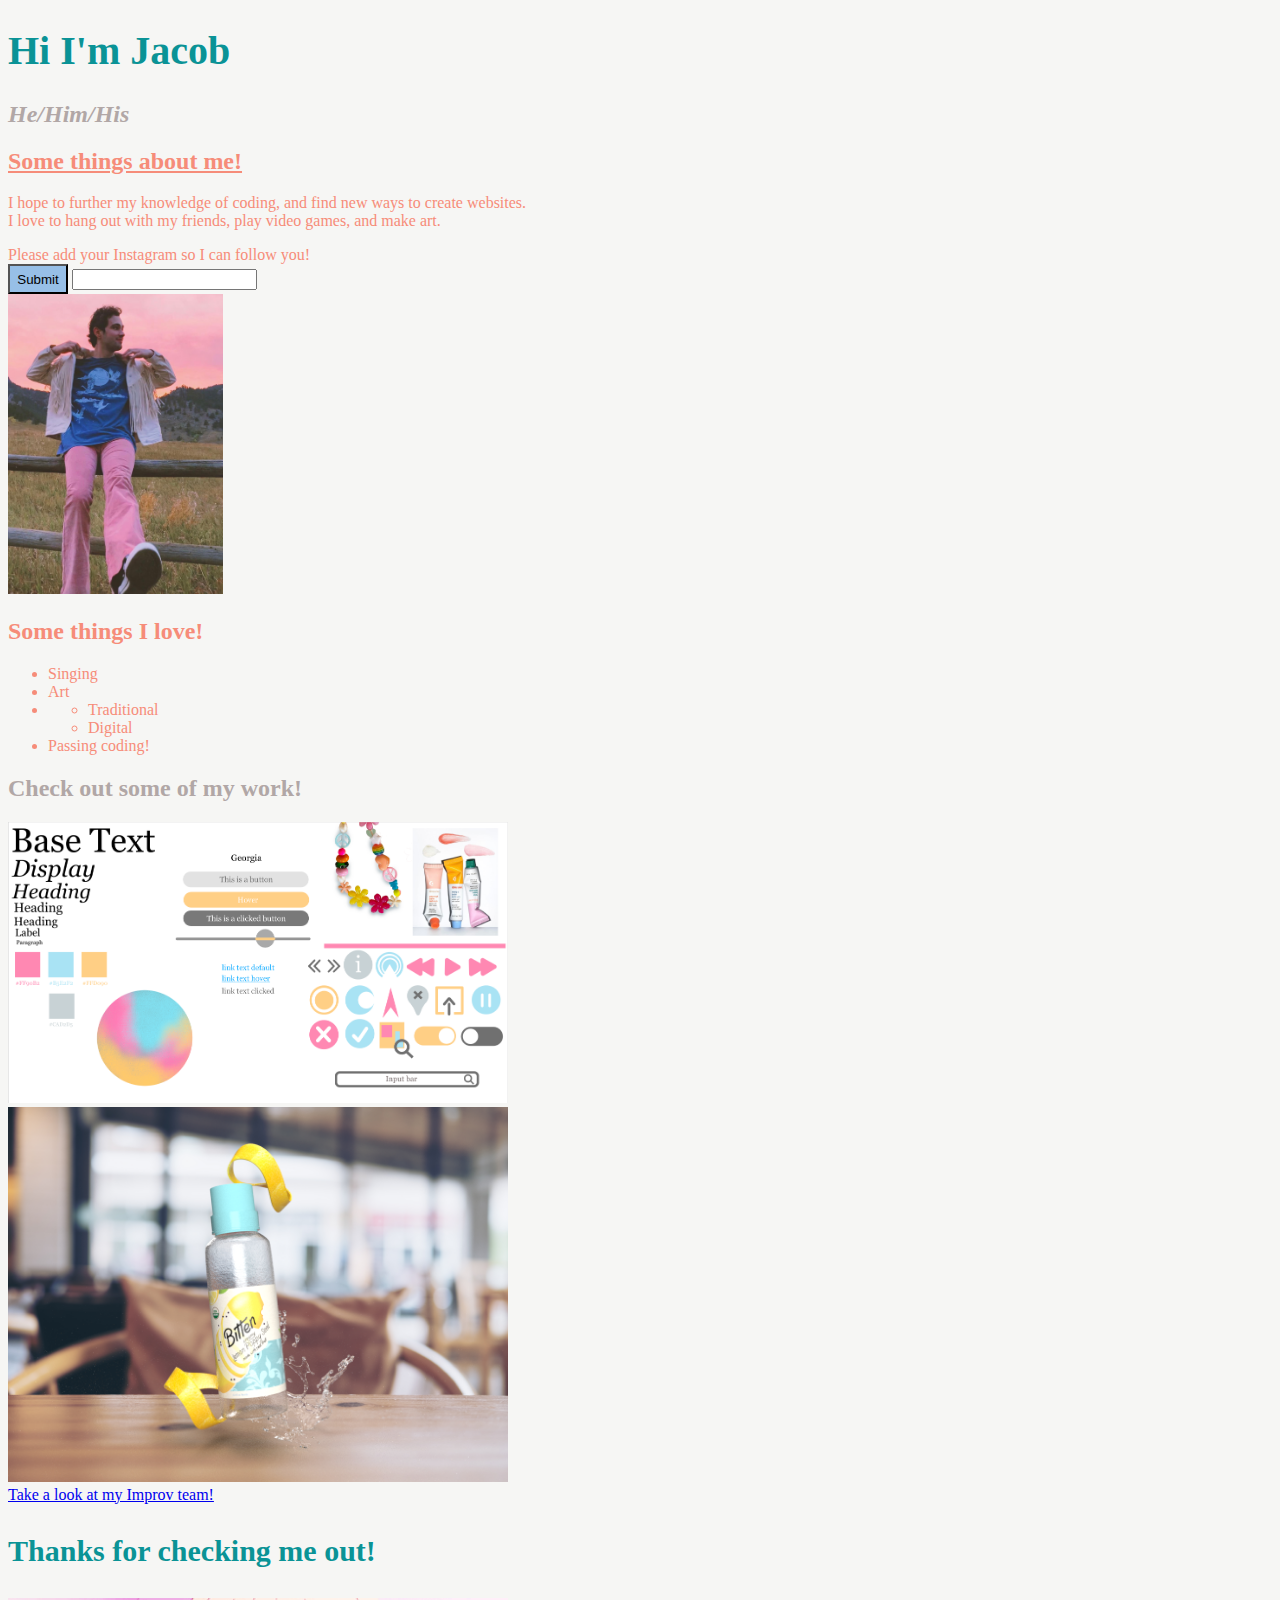
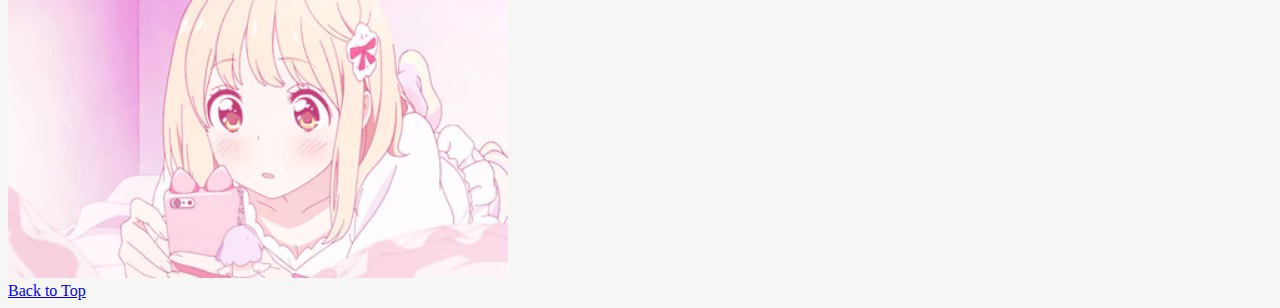
<file: index.html>
<!DOCTYPE html>
<html lang="en">
  <head>
    <meta charset="utf-8">
    <title> My first Site!</title>
    <style>
    h3{
      font-size: 30px;
    }
    #thankyou{
      color: #0a9396;
    font-family: serif;

    }
h1{
  color: #0a9396;
  font-size: 40px;
  font-family: VerdanaItalic;
}
    body {
      color: #F68C79;
      background-color: #F6F6F4;
    }
#submit{
  width: 60px;
  height: 30px;
  background-color: #97BFE7;

}
#picture{
  height: 300px;
  width: auto;
}
#pronouns{
  color: #B1A7A6;
font-style: italic;
}
.artwork{
  width: 500px;
  height: auto;
    color: #B1A7A6;

}

    </style>
  </head>
  <body>


    <section id="welcome">

      <h1>Hi I'm Jacob</h1>
    </section>
    <section id="pronouns">
          <h2>He/Him/His</h2>
    </section>
    <section>
<h2><u>Some things about me!</u></h2>
      <p>I hope to further my knowledge of coding, and find new ways to create websites. <br>I love to hang out with my friends, play video games, and make art.</p>
    </section>
    <label for="fname">Please add your Instagram so I can follow you!</label><br/>
    <button id="submit">Submit</button>
    <input type="text" id="fname" value=""><br/>
    <section>
      <img id="picture" src="Me.jpg" alt="Picture"/>
    </section>
<section>
  <h2>Some things I love!</h2>
</section>
    <ul>
      <li>Singing</li>
      <li>Art</li>
      <li>
      <ul>
        <li>Traditional</li>
        <li>Digital</li>
      </ul>
      </li>
      <li>Passing coding!</li>
    </ul>
    <section class="artwork">
      <h2>Check out some of my work!</h2>
      <img class="artwork" src="PatternLibrary.png" alt="Picture"/>
    </section>
<section id="thankyou">
    <img class="artwork" src="LemonPoppyseed.png" alt="Picture"/><br>
  <a href="week2/Week2.html">Take a look at my Improv team!</a><br>
  <h3>Thanks for checking me out!</h3>
  <img class="artwork" src="GifCute.gif" alt="Picture"/><br>
  <a href="#welcome">Back to Top</a>
</section>
  </body>
</html>
</file>
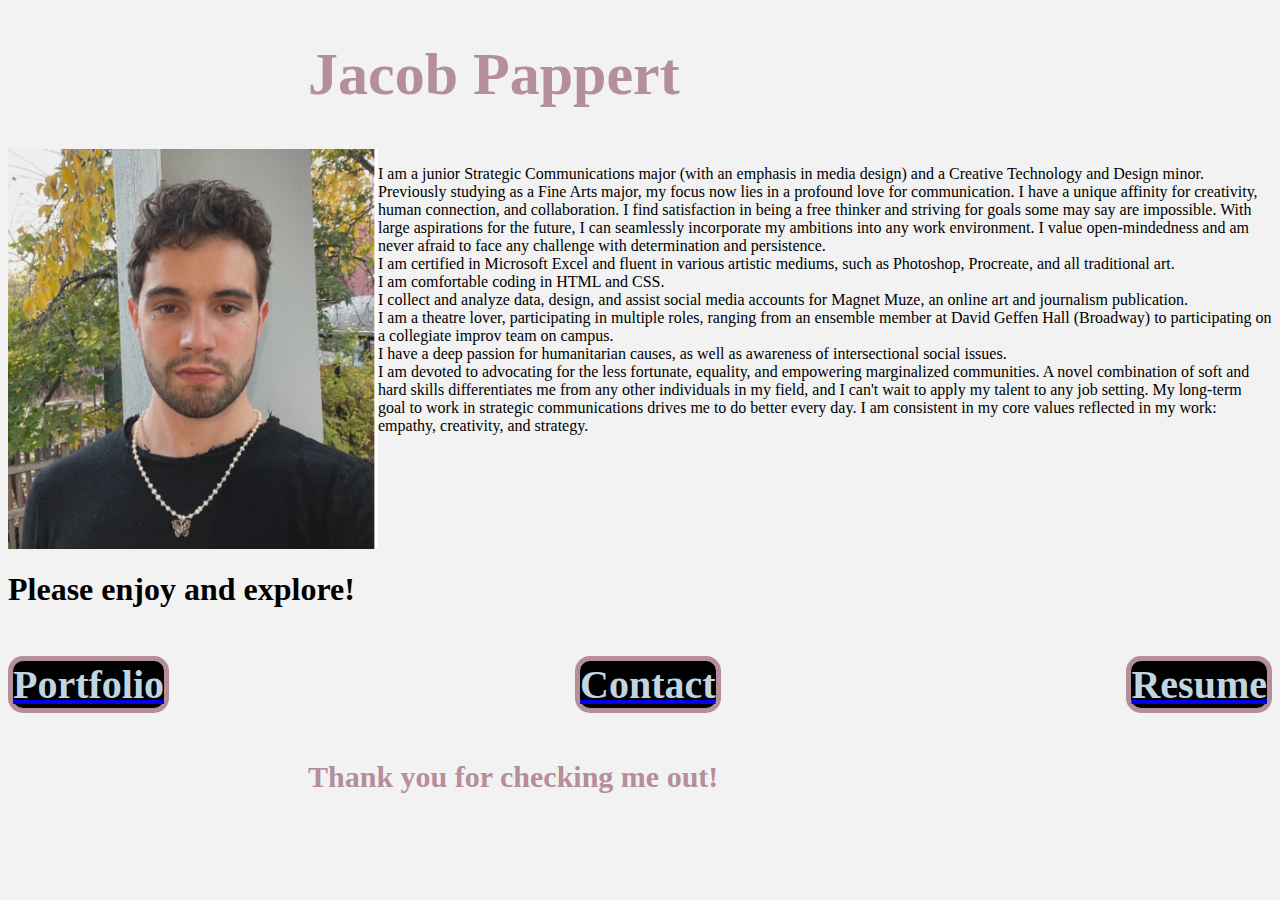
<file: final/index.html>
<!DOCTYPE html>
<head>
    <link rel="stylesheet" href="style.css">

<section id= "name">
<h1>Jacob Pappert</h1>
</section>

<section>
  <div class="mepicture">
  <img src="mepicture.png" alt="me">
  <p>
I am a junior Strategic Communications major (with an emphasis in media design) and a Creative Technology and Design minor. <br>Previously studying as a Fine Arts major, my focus now lies in a profound love for communication. I have a unique affinity for creativity, human connection, and collaboration. I find satisfaction in being a free thinker and striving for goals some may say are impossible. With large aspirations for the future, I can seamlessly incorporate my ambitions into any work environment. I value open-mindedness and am never afraid to face any challenge with determination and persistence.<br>

I am certified in Microsoft Excel and fluent in various artistic mediums, such as Photoshop, Procreate, and all traditional art. <br> I am comfortable coding in HTML and CSS. <br> I collect and analyze data, design, and assist social media accounts for Magnet Muze, an online art and journalism publication.<br> I am a theatre lover, participating in multiple roles, ranging from an ensemble member at David Geffen Hall (Broadway) to participating on a collegiate improv team on campus.<br> I have a deep passion for humanitarian causes, as well as awareness of intersectional social issues. <br>I am devoted to advocating for the less fortunate, equality, and empowering marginalized communities. A novel combination of soft and hard skills differentiates me from any other individuals in my field, and I can't wait to apply my talent to any job setting. My long-term goal to work in strategic communications drives me to do better every day. I am consistent in my core values reflected in my work: empathy, creativity, and strategy.</p>
  </div>

</section>
<section id="please">
  <h1>Please enjoy and explore!</h1>
</section>

<section>
<div class="menu">

<a href="portfolio.html" </a>
<h1>Portfolio</h1>

<a href="contact.html"</a>
  <h1>Contact</h1>

  <a href="resume.html">
  <h1>Resume</h1>
    </a>
</div>
</section>
<section id= "end">
<h1>Thank you for checking me out!</h1>
</section>

</head>
</file>
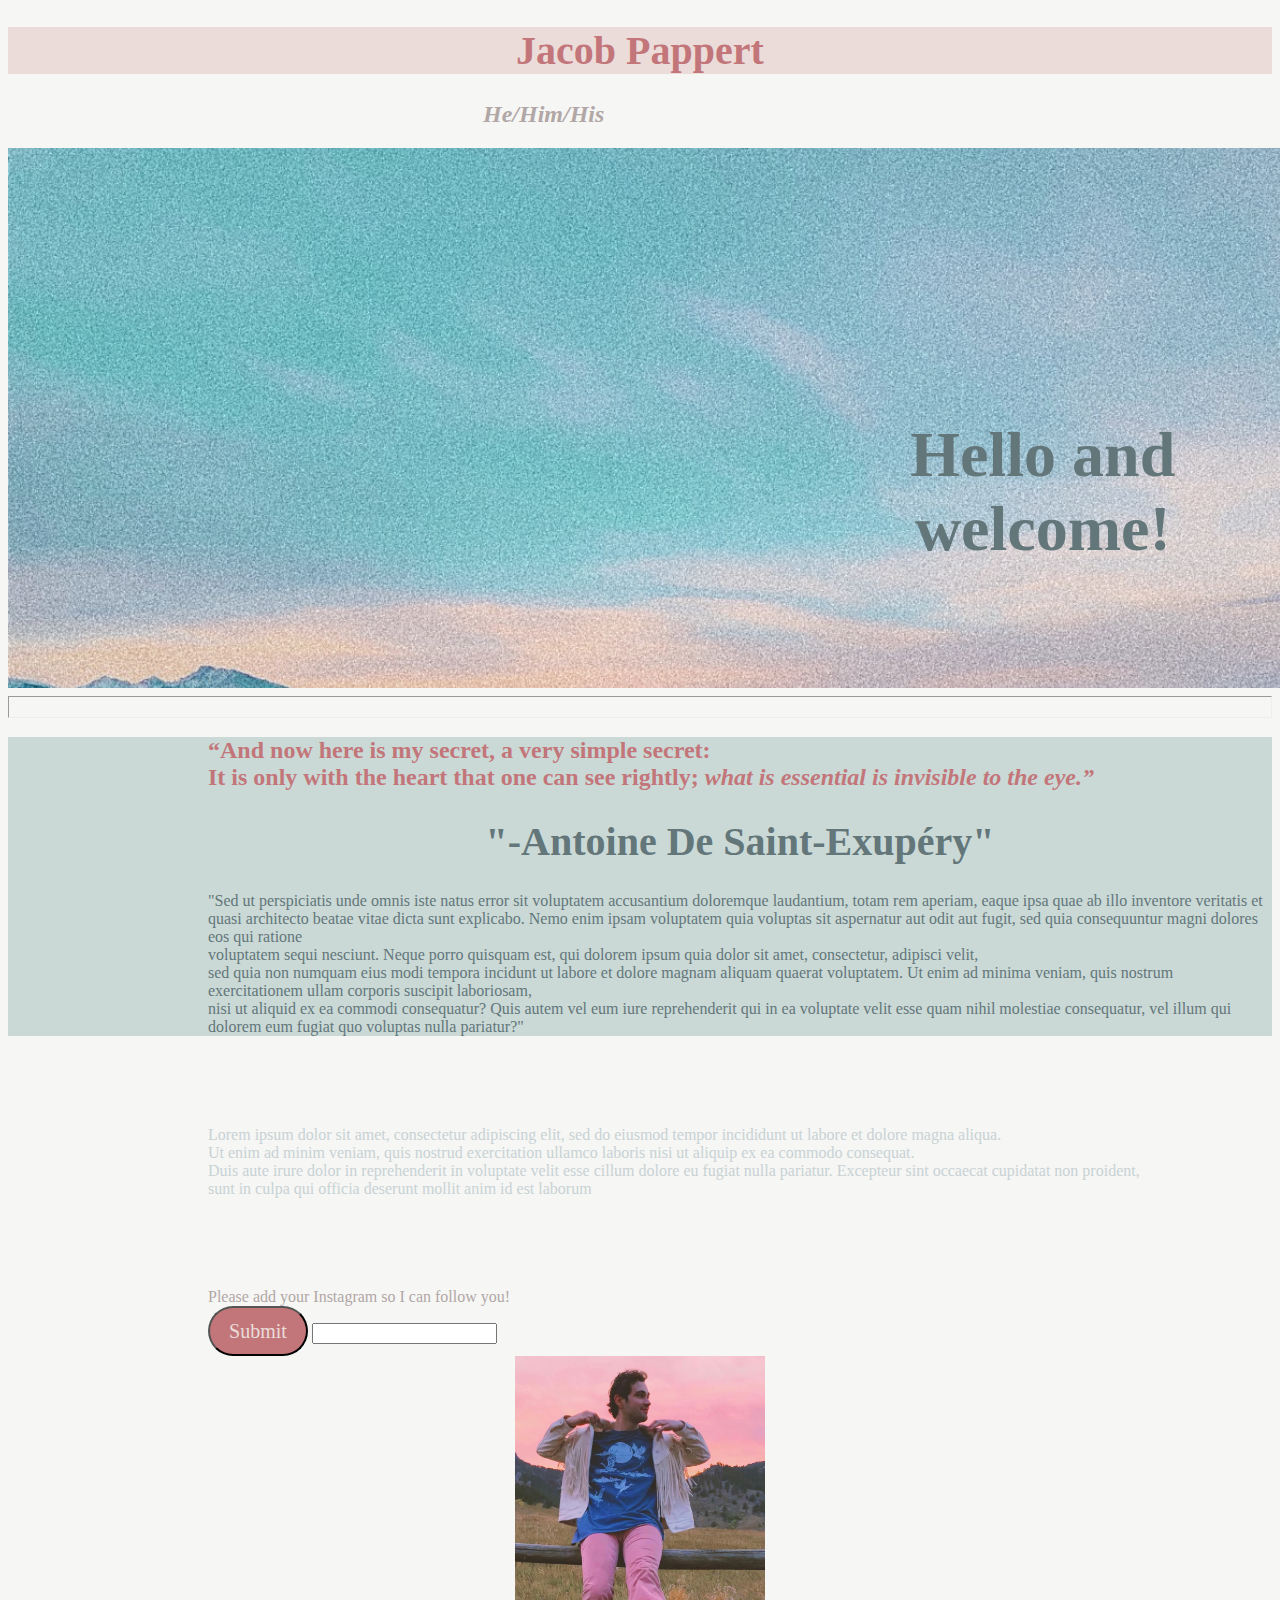
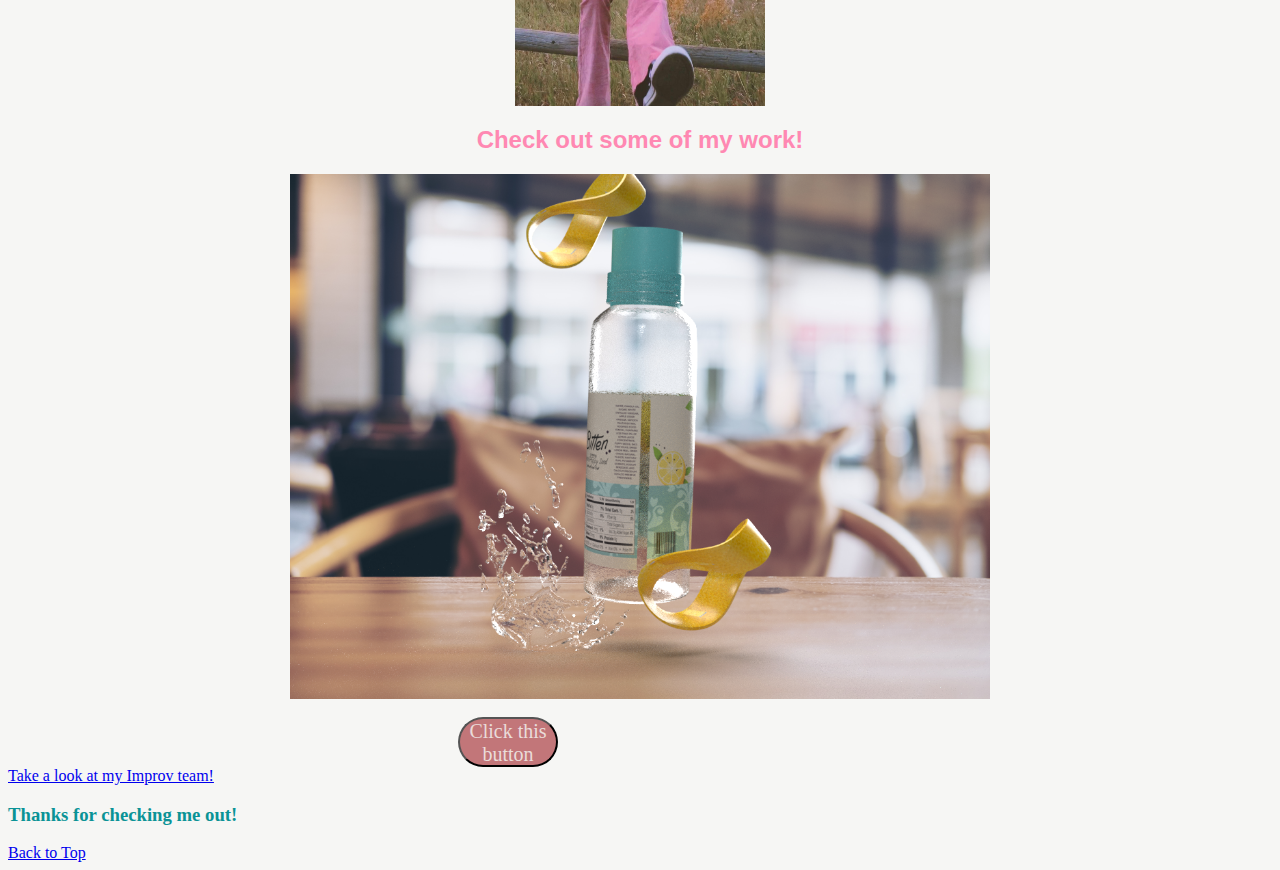
<file: week6/index.html>
<!DOCTYPE html>
<html lang="en" dir="ltr">
  <head>
    <link rel="stylesheet" href="style.css">

        <meta charset="utf-8">
        <title> My first Site!</title>
      </head>
      <body>


        <section id="welcome">

          <h1>Jacob Pappert</h1>
        </section>
        <section id="pronouns">
              <h2>He/Him/His</h2>

        </section>
        <section id="boots">
          <h1>Hello and welcome!</h1>
            <img alt="Looking at the view" src="Boots.JPG">
        </section>
        <hr>
        <section id= "thingsaboutme">
    <h2>“And now here is my secret, a very simple secret: <br>
      It is only with the heart that one can see rightly; <i>what is essential is invisible to the eye.”</i></h2>
  <h1>"-Antoine De Saint-Exupéry"</h1>
          <p>"Sed ut perspiciatis unde omnis iste natus error sit voluptatem accusantium doloremque laudantium, totam rem aperiam, eaque ipsa quae ab illo inventore veritatis et <br>quasi architecto beatae vitae dicta sunt explicabo. Nemo enim ipsam voluptatem quia voluptas sit aspernatur aut odit aut fugit, sed quia consequuntur magni dolores eos qui ratione <br>voluptatem sequi nesciunt. Neque porro quisquam est, qui dolorem ipsum quia dolor sit amet, consectetur, adipisci velit, <br>sed quia non numquam eius modi tempora incidunt ut labore et dolore magnam aliquam quaerat voluptatem. Ut enim ad minima veniam, quis nostrum exercitationem ullam corporis suscipit laboriosam, <br>nisi ut aliquid ex ea commodi consequatur? Quis autem vel eum iure reprehenderit qui in ea voluptate velit esse quam nihil molestiae consequatur, vel illum qui dolorem eum fugiat quo voluptas nulla pariatur?"<p>
</section>
        <section id="one">
          <div>
          <p>Lorem ipsum dolor sit amet, consectetur adipiscing elit, sed do eiusmod tempor incididunt ut labore et dolore magna aliqua. <br>Ut enim ad minim veniam, quis nostrud exercitation ullamco laboris nisi ut aliquip ex ea commodo consequat.<br> Duis aute irure dolor in reprehenderit in voluptate velit esse cillum dolore eu fugiat nulla pariatur. Excepteur sint occaecat cupidatat non proident, <br>sunt in culpa qui officia deserunt mollit anim id est laborum</p>
        </div>
      </section>
      <section id="in">

        <label for="fname">Please add your Instagram so I can follow you!</label><br/>
      </section>
        <button id="button">Submit</button>

        <input type="text" id="fname" value=""><br/>
        <section>
          <div id="divself">
          <img id="picture" src="Me.jpg" alt="Picture"/>
          </div>
        </section>
        <section id="thingsilove">

    </section>
        <section>

          <div class="centercontent">
          <h2>Check out some of my work!</h2>
          <!-- <img class="artwork" src="PatternLibrary.png" alt="Picture"/> -->
            <img class="artwork" src="LemonPoppyseed.png" alt="Picture"/><br>
                </div>
        </section>
        <section>
        <button id="mybutton">Click this button</button>
          <!-- <button id="mybutton2">Click this button</button> -->
        </section>

        <!-- <script>
        console.log("javascript working");
        document.getElementByID("mybutton").addEventListener("click", function(){alert("you pushed the button!")});
        // function buttonClicked(){
        //   document.getElementByID("mybutton2").addEventListener("click", buttonClicked);
        //   function buttonClicked(){
        //     alert("you pushed the second button!")
        // }
        </script> -->

    <section id="thankyou">
      <a href="../week2/Week2.html">Take a look at my Improv team!</a><br>
      <h3>Thanks for checking me out!</h3>
      <div class="centercontent">
      <!-- <img class="artwork" src="GifCute.gif" alt="Picture"/><br> -->
      </div>
      <a href="#welcome">Back to Top</a>
    </section>
    <script>
    console.log("javascript working");
    document.getElementById("mybutton").addEventListener("click", function(){alert("you pushed the button!")});
    // function buttonClicked(){
    //   document.getElementByID("mybutton2").addEventListener("click", buttonClicked);
    //   function buttonClicked(){
    //     alert("you pushed the second button!")
    // }
    document.getElementById("button").addEventListener("click", function(){alert("Thank you!")});

    </script>

      </body>

    </html>
</file>
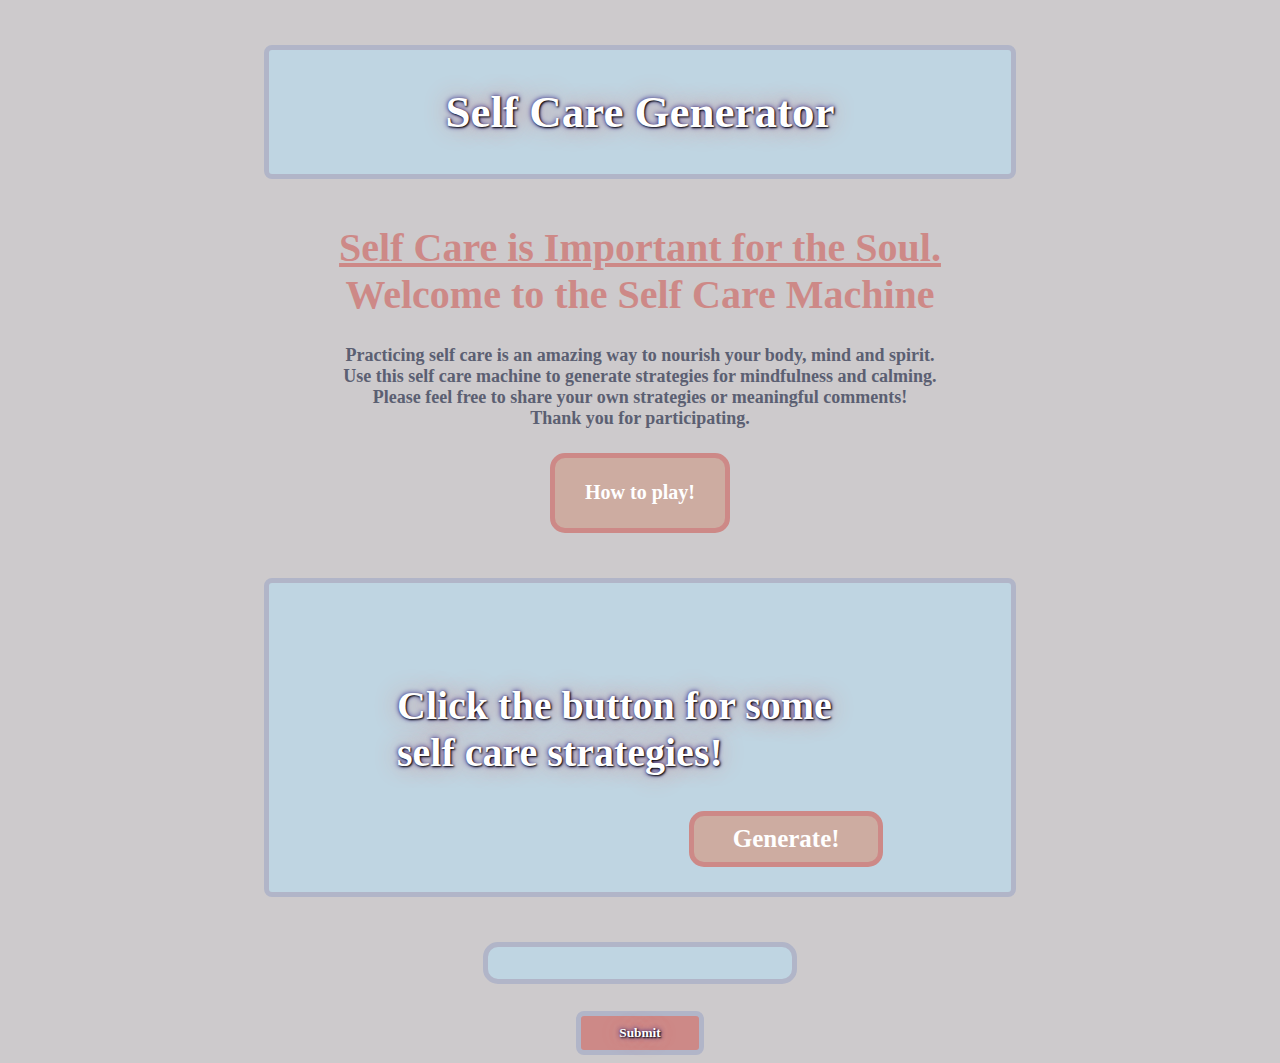
<file: week8/index.html>
<!DOCTYPE html>
<html lang="en" dir="ltr">
  <head>
    <link rel="stylesheet" href="style.css">
    <meta charset="utf-8">
    <title>Midterm</title>

  </head>
  <body>
    <section id="welcome">
      <h1>Self Care Generator</h1>
    </section>
    <section id="Asset1">
      <h1><u>Self Care is Important for the Soul.</u><br> Welcome to the Self Care Machine</h1>
      <h2>Practicing self care is an amazing way to nourish your body, mind and spirit. <br>Use this self care machine to generate strategies for mindfulness and calming. <br> Please feel free to share your own strategies or meaningful comments! <br> Thank you for participating.</h2>

    </section>
    <section>
      <div class="centercontent">

      <button id="button">How to play!</button>
      </div>
    </section>
      <section id= "quotesection">
        <h1 id= "qtext">Click the button for some self care strategies!</h1>
  <button id= "newquote" >Generate!</button>
    </section>
    <section>

    </section>
<div class="input">
<input type="text" id="input" value=""><br/>
    <button id="addquote">Submit</button>

    </div>

<script>
document.getElementById("button").addEventListener("click", function(){alert("Click the generate key to generate a new stretegy! Please add your own strategy at the bottom! Thanks for playing!")});
const quotes = ["Drinking water is a great way to take care of your body!","Be sure and get at least 8 hours of sleep every night!" , "Do the things that make you happy!","Have an open mind to the opportunities that present themselves!","Be sure and eat for every meal!","Practice Mindfulness!", "Be gentle with yourself!", "Trying your best means being kind to yourself in the process!"];
let quotecount = 0;


document.getElementById("newquote") .addEventListener("click", buttonClicked);

function buttonClicked(){
  // console.log(quotecount);
  console.log(quotes[quotecount]);
  document.getElementById("qtext").innerHTML = quotes[quotecount];
if(quotecount>=quotes.length -1){
quotecount = 0;
}else{
  quotecount++;
}


}
document.getElementById("addquote") .addEventListener("click",addQuote);

function addQuote (){
const NewQuote = document.getElementById("input").value
quotes.push(NewQuote)
document.getElementById("input").value=""
}
</script>

  </body>
</html>
</file>
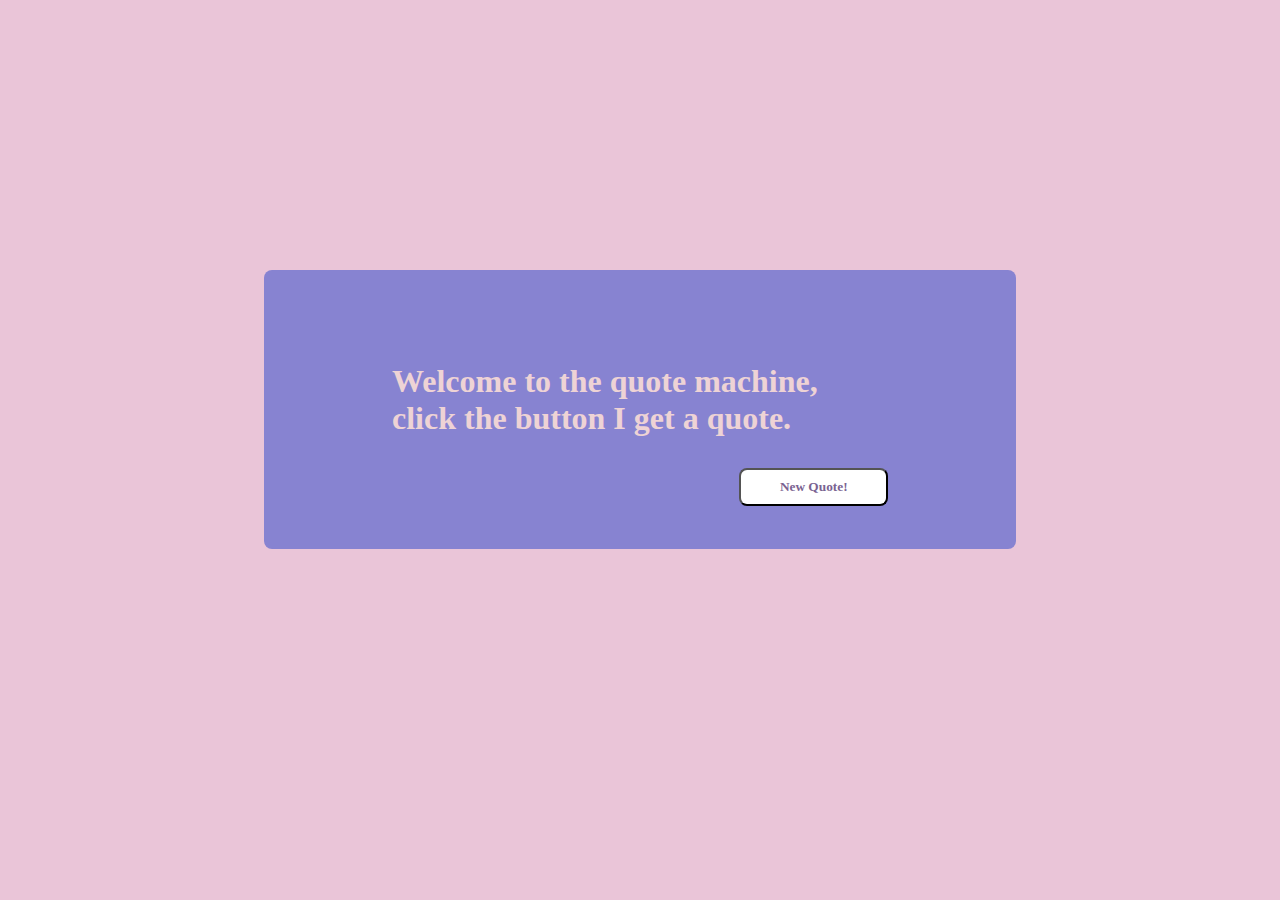
<file: wk 7/index.html>
<!DOCTYPE html>
<html lang="en">
  <head>
      <meta charset="utf-8">
    <title>Quote Machine</title>
  <link rel="stylesheet" href="style.css">
  </head>
  <body>
    <section id= "quotesection">
      <h1 id= "qtext">Welcome to the quote machine, click the button I get a quote.</h1>
<button id= "newquote" >New Quote!</button>
    <!-- </section>
    <section id="flex">
      <div class="flexitem">
        <h2>one</h2>
      </div>
      <div class="flexitem2">
        <h2>two</h2>

      </div>
      <div class="flexitem">
        <h2>three</h2>
      </div>
    </section> -->
<script>

  const quotes = ["All grown-ups were once children... but only few of them remember it... ― Antoine de Saint-Exupéry, The Little Prince","It's enough for me to be sure that you and I exist at this moment. - Gabriel García Márquez, One Hundred Years of Solitude" , "There is always something left to love. Gabriel García Márquez, One Hundred Years of Solitude","A rat in a maze is free to go anywhere, as long as it stays inside the maze - Margaret Atwood, The Handmaid's Tale","But in a solitary life, there are rare moments when another soul dips near yours, as stars once a year brush the earth. Such a constellation was he to me - Madeline Miller, Circe","And perhaps it is the greater grief, after all, to be left on earth when another is gone.-Madeline Miller, The Song of Achilles", "How brave it is to love something death can touch", "Night falls; the traveler must pass down village streets, between the houses with yellow- lit windows, and on out into the darkness of the fields. Each alone, they go west or north, towards the mountains. They go on. They leave Omelas, they walk ahead into the darkness, and they do not come back. The place they go towards is a place even less imaginable to most of us than the city of happiness. I cannot describe it at all. It is possible that it does not exist. But they seem to know where they are going, the ones who walk away from Omelas. -Ursula K. Le Guin, The Ones Who Walk Away from Omelas"];
let quotecount = 0;

  // console.log(quotes.length);
  document.getElementById("newquote") .addEventListener("click", buttonClicked);

  function buttonClicked(){
    // console.log(quotecount);
    console.log(quotes[quotecount]);
    document.getElementById("qtext").innerHTML = quotes[quotecount];
if(quotecount>=7){
  quotecount = 0;
}else{
    quotecount++;
  }

    // alert("button clicked");
  }


  </script>
</section>
  </body>
</html>
</file>
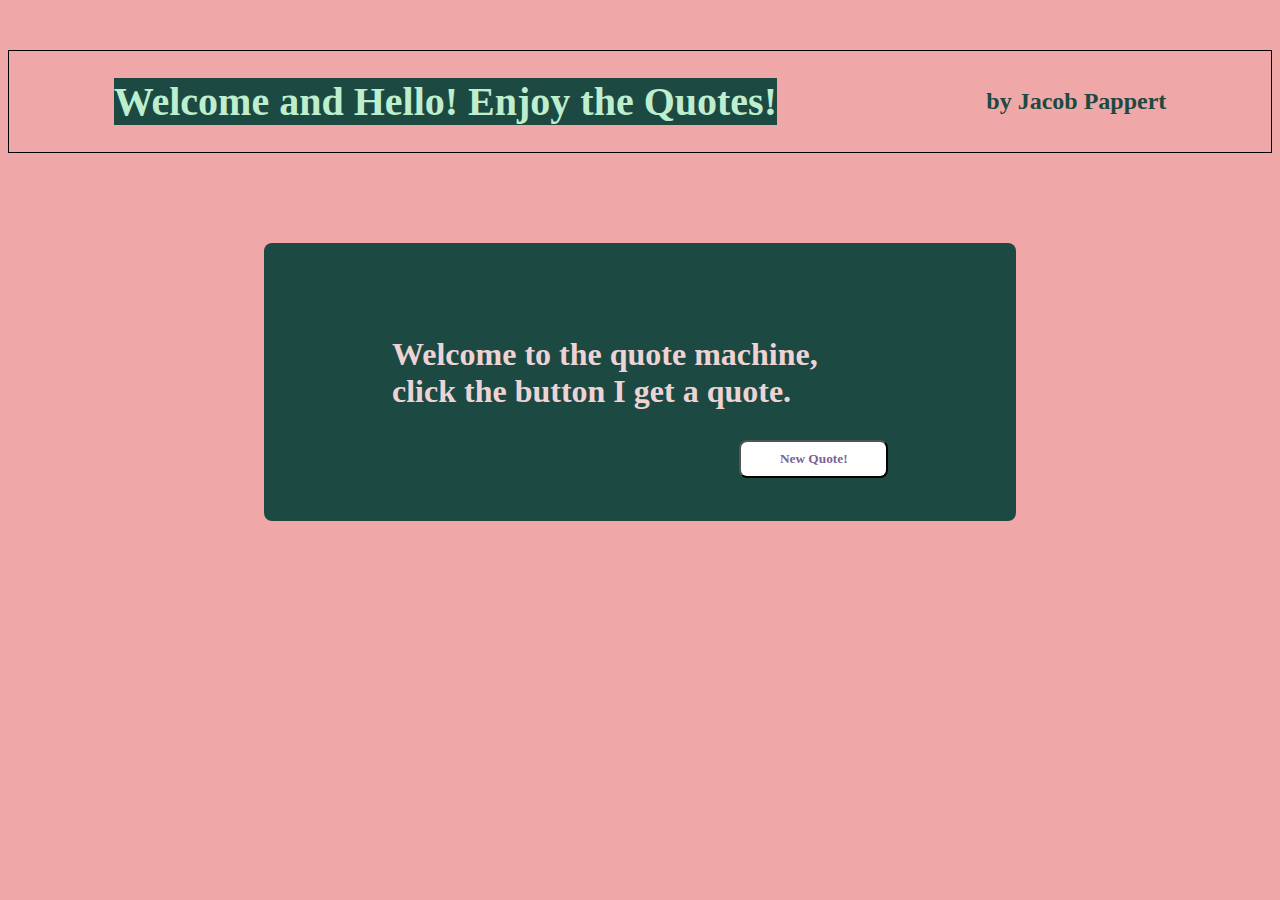
<file: wk7/index.html>
<!DOCTYPE html>
<html lang="en">
  <head>
      <meta charset="utf-8">
    <title>Quote Machine</title>
  <link rel="stylesheet" href="style.css">
  </head>
  <body>
    <section id= "title">
      <div id="titlediv"><h1>Welcome and Hello! Enjoy the Quotes!</h1>
      <h2> by Jacob Pappert</h2></div>
    </section>
    <section id= "quotesection">
      <h1 id= "qtext">Welcome to the quote machine, click the button I get a quote.</h1>
<button id= "newquote" >New Quote!</button>
<script>

  const quotes = ["All grown-ups were once children... but only few of them remember it... ― Antoine de Saint-Exupéry, The Little Prince","It's enough for me to be sure that you and I exist at this moment. - Gabriel García Márquez, One Hundred Years of Solitude" , "There is always something left to love. Gabriel García Márquez, One Hundred Years of Solitude","A rat in a maze is free to go anywhere, as long as it stays inside the maze - Margaret Atwood, The Handmaid's Tale","But in a solitary life, there are rare moments when another soul dips near yours, as stars once a year brush the earth. Such a constellation was he to me - Madeline Miller, Circe","And perhaps it is the greater grief, after all, to be left on earth when another is gone.-Madeline Miller, The Song of Achilles", "How brave it is to love something death can touch", "Night falls; the traveler must pass down village streets, between the houses with yellow- lit windows, and on out into the darkness of the fields. Each alone, they go west or north, towards the mountains. They go on. They leave Omelas, they walk ahead into the darkness, and they do not come back. The place they go towards is a place even less imaginable to most of us than the city of happiness. I cannot describe it at all. It is possible that it does not exist. But they seem to know where they are going, the ones who walk away from Omelas. -Ursula K. Le Guin, The Ones Who Walk Away from Omelas"];
let quotecount = 0;

  // console.log(quotes.length);
  document.getElementById("newquote") .addEventListener("click", buttonClicked);

  function buttonClicked(){
    // console.log(quotecount);
    console.log(quotes[quotecount]);
    document.getElementById("qtext").innerHTML = quotes[quotecount];
if(quotecount>=7){
  quotecount = 0;
}else{
    quotecount++;
  }

    // alert("button clicked");
  }


  </script>
</section>
  </body>
</html>
</file>
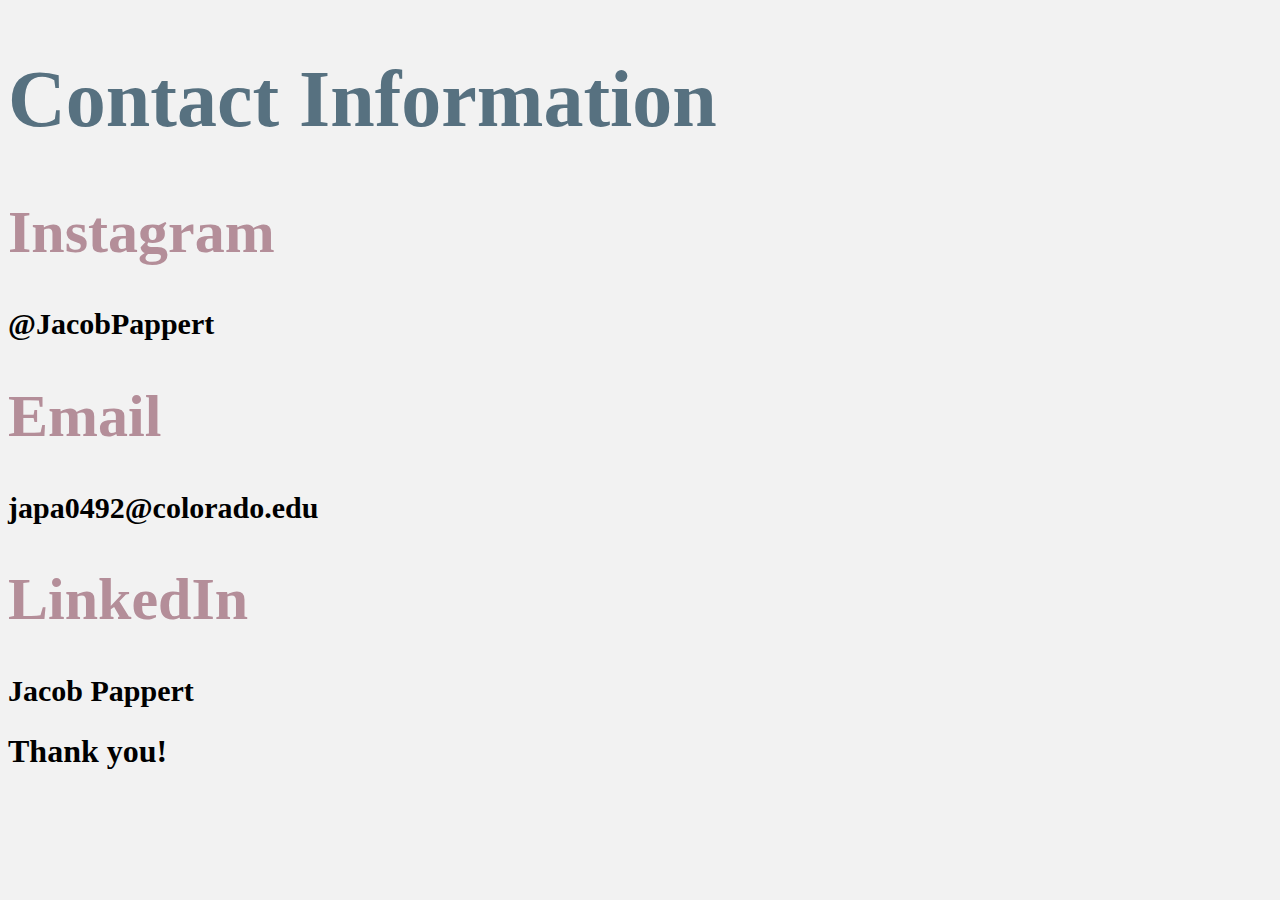
<file: final/contact.html>
<!DOCTYPE html>
<head>
    <link rel="stylesheet" href="style.css">

<section id= "contact1">
<h1>Contact Information</h1>
</section>



<section id="contact2">
<h1>Instagram</h1>
<h2>@JacobPappert</h2>
<h1>Email</h1>
<h2>japa0492@colorado.edu</h2>
<h1>LinkedIn</h1>
<h2>Jacob Pappert</h2>
</section>

<section id="thankyou">
  <h1>Thank you!</h1>
</section>
</head>
</file>
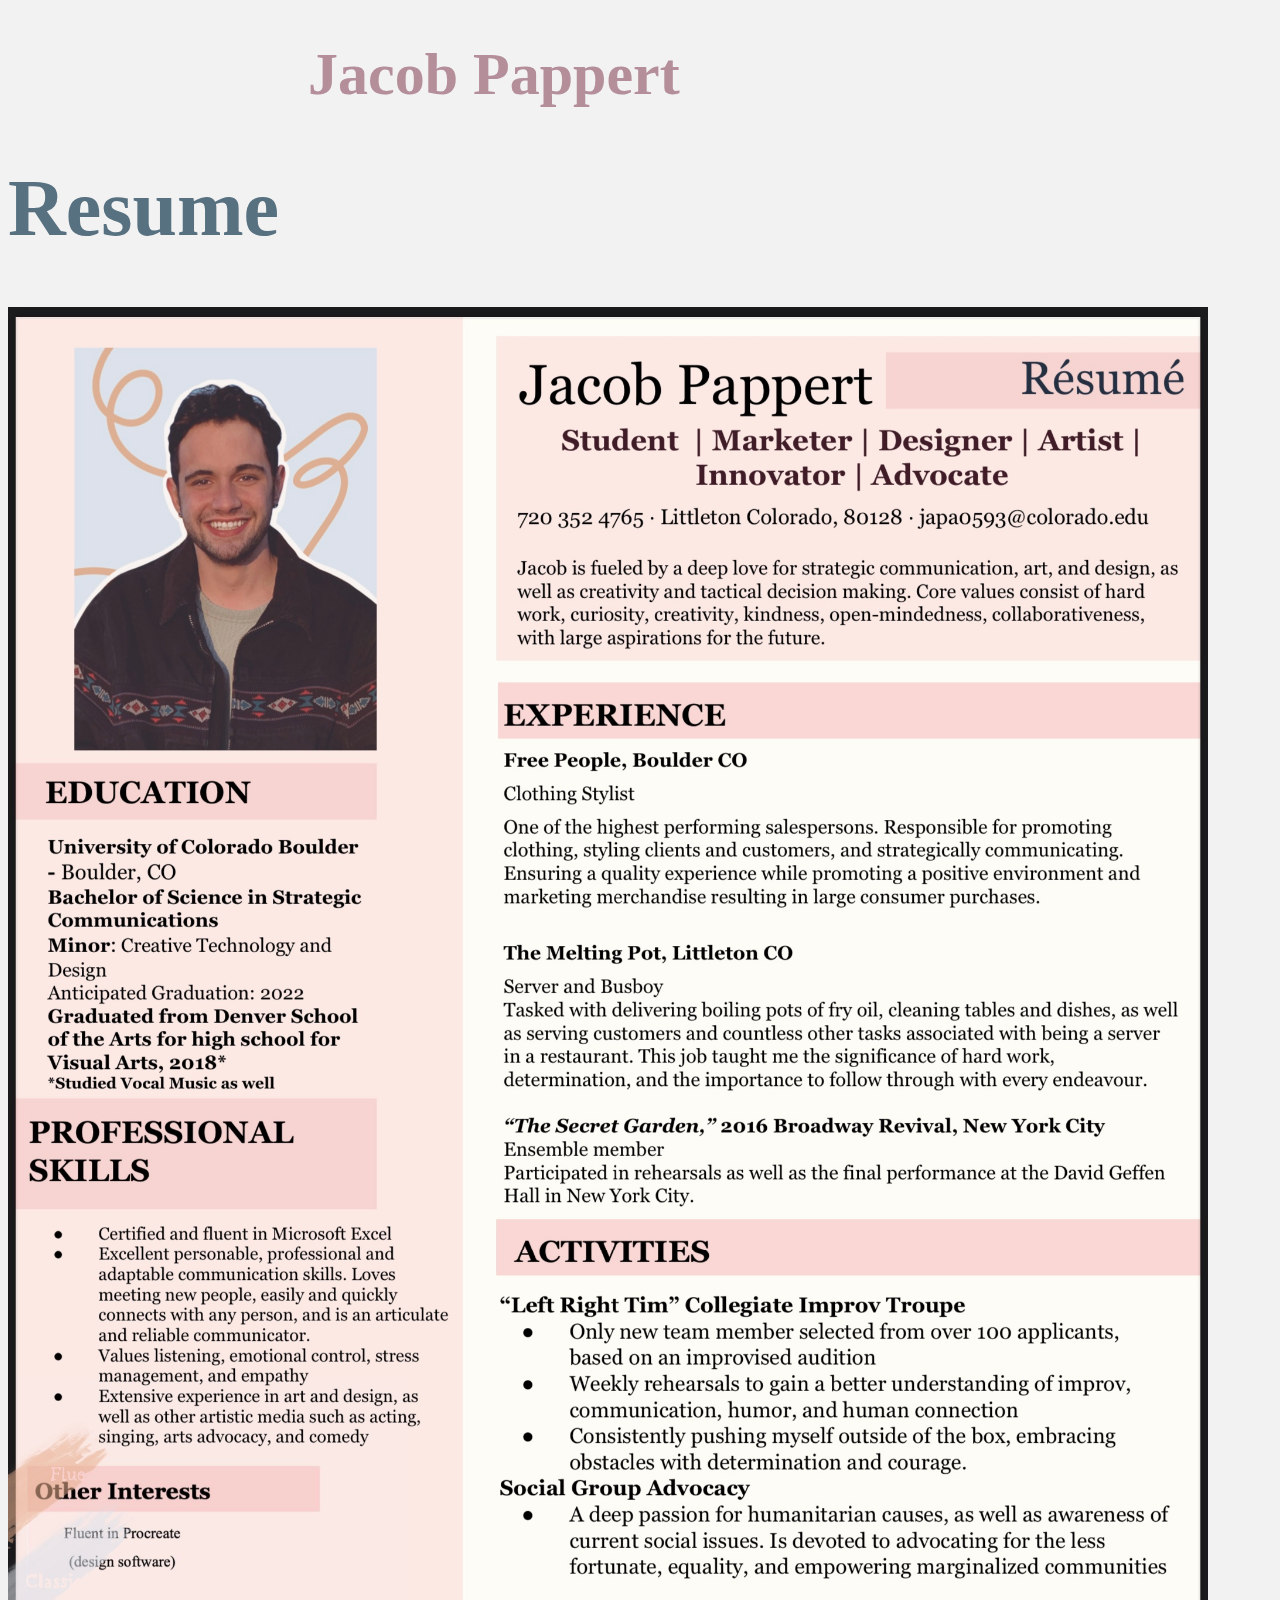
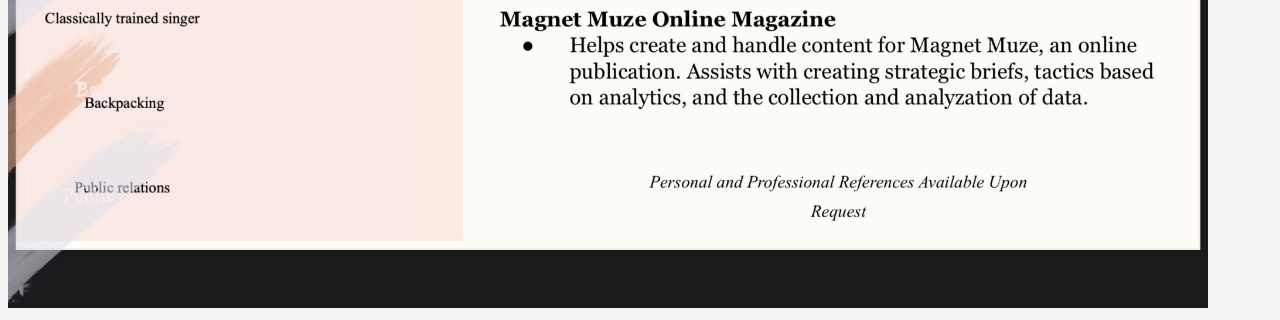
<file: final/resume.html>
<!DOCTYPE html>
<head>
    <link rel="stylesheet" href="style.css">

<section id= "name">
<h1>Jacob Pappert</h1>
</section>



<section id="resume1">
<h1>Resume</h1>
  <img src="art/resume.jpg" alt="resume">

</section>



</head>
</file>
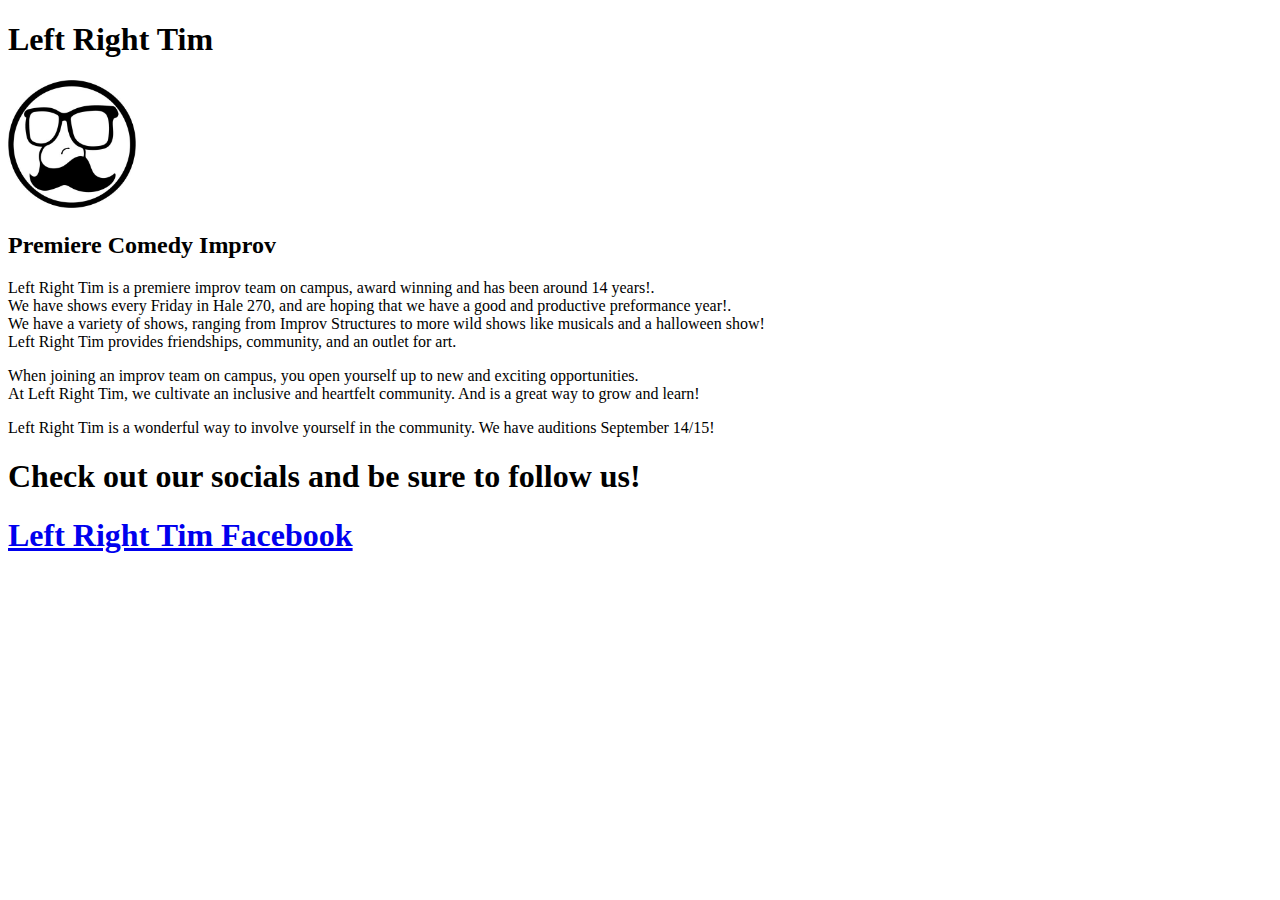
<file: week2/Week2.html>
<!DOCTYPE html>
<html>
  <head>
    <meta charset="utf-8">
    <title>Encyclopedia Page</title>
  </head>
  <body>
    <section>
      <h1>Left Right Tim</h1>
      <img src="LRT.jpg" style="width:10vw;height:10vw"alt="Logo">
      <h2>Premiere Comedy Improv</h2>
      <p>Left Right Tim is a premiere improv team on campus, award winning and has been around 14 years!.
        <br>We have shows every Friday in Hale 270, and are hoping that we have a good and productive preformance year!.
      <br>We have a variety of shows, ranging from Improv Structures to more wild shows like musicals and a halloween show!
      <br>Left Right Tim provides friendships, community, and an outlet for art. </p>
    <p>When joining an improv team on campus, you open yourself up to new and exciting opportunities. <br>At Left Right Tim, we cultivate an inclusive and heartfelt community. And is a great way to grow and learn! </p>
    <p>Left Right Tim is a wonderful way to involve yourself in the community. We have auditions September 14/15!</p>
    <h1>Check out our socials and be sure to follow us!</h2>
<section>
<a href="https://www.facebook.com/Left-Right-TIM-113273498772071/"</a>
  <h1>Left Right Tim Facebook</h1>
</section>
  </body>
</html>
</file>
<file: final/style.css>
#name{
  font-size: 30px;
  padding-left: 300px;
  color: #B48E99;

}

#pictures{
  font-size: 50px;
  color: black;
}
body{
  background-color: #F2F2F2;
}

#art1 img{
width:10vw;
height: auto;
}

#recent h1{
  color: #BFD5E2;
  font-size: 70px;
}

.mepicture{
display: flex;

}

@media (max-width: 800px) {
  .mepicture {
      flex-direction: column;

    }
    .menu {
        flex-direction: column;
      }
      .artwork {
        flex-direction: column;
      }
}


.mepicture img{
  width: 370px;
  height: 400px;
}

.menu{
  display: flex;
justify-content: space-between;


}

.artwork img{
height: 300px;
width: auto;
}



.artImages:hover {
height: 600px;
border: 12px solid #D8BCC4;

}

#Please{}

.menu h1{
  color: #BFD5E2;
  font-size: 40px;
  background-color: black;
  border: 5px solid #B48E99;
  border-radius: 15px;
}

#contact2 h1{
  font-size: 60px;
  color: #B48E99;
}

#contact2 h2{
  font-size: 30px;
}

#contact1 h1{
  font-size: 80px;
  color: #577180;
}

#end h1{
  font-size: 30px;
  color: #B48E99;
  padding-left: 300px;
}

#resume1 img{
  width: 1200px;
  height: auto;
}

#resume1 h1{
  font-size: 80px;
  color: #577180;
}
</file>
<file: week6/style.css>
body {
  font-family: arial;

}
p {
  color: rgb(100,100,100);
  font-family: times;
}
h1{
  color: blue;
}
#dotted{
  border:solid #a9e3f4;
  width: 100%;
  background-color: #ffcf85;
}
#divself{
  width: 100%;
  display: flex;
  justify-content: center;
}
.centercontent{
  width: 100%;
  display: flex;
  align-items: center;
  flex-direction:column;
}
#thingsilove{
  padding-left: 30px;
  color: #ff88b2;
}
#list{
  padding-left: 70px;
  color: #B2E2F2;
  background-color: #797979;
  width: 250px;
  height: 100px;

}
#thingsaboutme{
  padding-left: 200px;
  color: #C3767A;
  background-color: #CAD9D6;
  font-family: serif;

}
#thingsaboutme h1{
  color: #63767A;
  font-family: "Playfair Display","Didot", "Times New Roman", Times, serif;
/* ecdcda */
}
}
#thingsaboutme h2{
  color: #C3767A;
  margin-left: 500px;
}
#thingsaboutme p{
  color: #63767A;

}
p{
  color: #c8d2d5;

}
#welcome{
  background-color: #EBDCD9;
  /* must be changed */
}
#welcome h1{
  color: #C3767A;
  /* C3767A */
}
hr{
  height: 20px;
  color: black;
  /* background-color: pink; */
}

#boots{
width: 100vw;
height: 60vh;
overflow: hidden;
margin: 0px;
padding: 0px;

}
#boots h1{
  color: #63767A;
  border: none;
  padding-left: 700px;
}

#boots img{
  width:1650px;
  position: relative;
  bottom: 300px;
}
#boots h1{
  z-index: 1;
  position: relative;
  font-size: 5vw;
  top: 30vh;
  margin: 0 0 0 7vw;
}

#one p{
  top: 30vh;
  padding-left: 200px;
}
#one div{
  margin-top: 10vh;
  margin-bottom: 10vh;
}
<style>
        h3{
          font-size: 30px;
        }
        #thankyou{
          color: #0a9396;
        font-family: serif;

        }
        #thankyou a{

        }
    h1{
      color: #ff88b2;
      font-size: 40px;
      font-family: VerdanaItalic;
      text-align: center;
    }
        body {
          color: #ff88b2;
          background-color: #F6F6F4;
        }
    #submit{
      width: 100px;
      height: 50px;
      background-color: white;
      border-radius: 25px;
      font-size: 20px;
      font-family: serif;
      color: white;

    }
    #picture{
      height: 350px;
      width: auto;
      align-self: center;
      border: 10px solid #blue;

    }
    #pronouns{
      color: #B1A7A6;
    font-style: italic;
    padding-left: 475px;
    font-family: serif;
    }
    .artwork{
      width: 700px;
      height: auto;
        color: #B1A7A6;
        justify-self: center;
    }

#button{
  color: red;
  background-color: pink;
  margin-left: 200px;
}
#in{
  color: #b1a7a6;
  font-family: serif;
  margin-left: 200px;
}
#button{
   width: 100px;
   height: 50px;
   background-color: #c27679;
   border-radius: 25px;
   font-size: 20px;
   font-family: serif;
   color: #eadcda;

 }
 #mybutton{
   width: 100px;
   height: 50px;
   background-color: #c27679;
   border-radius: 25px;
   font-size: 20px;
   font-family: serif;
   color: #eadcda;
   margin-left: 450px;
 }
        </style>
</file>
<file: week8/style.css>
h1{
  color: #CD8987;
font-size: 40px;
}
#Asset2 h1{
color: blue;
text-align: center;
}
#Asset2 h2{
  color: #5B5F72;
  text-align: center;

}
#button{
  height: 80px;
  width: 180px;
  border-radius: 15px;
  padding: 20px;
  color: white;
  font-size: 20px;
  background-color: #CDACA1;
  border-color: #CD8987;
  border-style: solid;
  border-width: thick;


}

.centercontent{
  width: 100%;
  display: flex;
  align-items: center;
  flex-direction:column;
}
#Asset1 h1{
  color: #CD8987;
  text-align: center;
}
#Asset1 h2{
  color: #5B5F72;
  text-align: center;
  font-size: 18px;
}

#welcome h1{
  color: white;
  font-size: 45px;
  background-color: #BFD5E2;
  margin: 5vh 20vw;
  padding: 4vh 4vw 4vh 4vw;
  border-radius: 8px;
  text-align: center;
  text-shadow: 1px 1px 2px black, 0 0 25px #CD8987, 0 0 5px darkblue;
  border-style: solid;
  border-width: thick;
  border-color: #B1B5C8;
}
@font-face {
  font-family: myFirstFont;
  src: url();
}
#newqoute text{
  color: red;


}

  #quotesection{
  background-color: #BFD5E2;
  margin: 5vh 20vw;
  padding: 8vh 10vw 10vh 10vw;
  border-radius: 8px;
border-style: solid;
border-width: thick;
border-color: #B1B5C8;
  }
  #quotesection h1{
    color: white;
      text-shadow: 1px 1px 2px black, 0 0 25px #CD8987, 0 0 5px darkblue;
  }
  #quotesection border{
    color: #CD8987;


  }
  #button:hover{
    boder: #fff solid 1px;
    color: #red;
    background-color: #915051;
  }
  button{
    border-radius: 8px;
    padding: 1vh 3vw;
    float: right;
    margin-top: 1vh;
    background-color: black;
    color: #7A6392;
    font-family: serif;
    font-weight: bold;
    background-color: white;


  }

  body{
    background-color: #CDCACC;
  }
  #newquote{
    background-color: #CDACA1;
    font-size: 25px;
    color: white;
    border-radius: 15px;
    border-color: #CD8987;
    border-style: solid;
    border-width: thick;


  }
  #newquote:hover{
    boder: #fff solid 1px;
    color: #red;
    background-color: #915051;
  }
  #dropbutton{

in
  }
  #button:hover{
    boder: #fff solid 1px;
    color: #red;
    background-color: #915051;

    }
  #input{
  height: 30px;
  width: 300px;
  background-color: #BFD5E2;
  color: white;
  font-size: 20px;
  border-radius: 15px;
  border-color: #B1B5C8;
  border-style: solid;
  border-width: thick;
}
.input{
  width: 100%;
  display: flex;
  align-items: center;
  flex-direction:column;
}
#addquote {
  background: #CD8987;
  color: white;
  text-shadow: 1px 1px 2px black, 0 0 25px #CD8987, 0 0 5px darkblue;
  border-style: solid;
  border-width: thick;
  border-color: #B1B5C8;

}
#addquote:hover{
  boder: #fff solid 1px;
  color: #red;
  background-color: #915051;
}
</file>
<file: wk 7/style.css>
#quotesection{
background-color: #8783D1;
margin: 30vh 20vw;
padding: 8vh 10vw 10vh 10vw;
border-radius: 8px;
}

button{
  border-radius: 8px;
  padding: 1vh 3vw;
  float: right;
  margin-top: 1vh;
  background-color: black;
  color: #7A6392;
  font-family: serif;
  font-weight: bold;
  background-color: white;

}
button:hover{
  boder: #fff solid 1px;
  color: #C59697;
  background-color: #915051;
}
button:active{
  color:  #BE898B;
}
h1{
  color: #EED3D5;
}
#flex{
  display:flex;
}
div{
  border: 1px solid black;
}
.flexitem{
  flex-grow: 1;
}
.flexitem2{
  flex-grow: 2;
}
body{
  background-color: #EAC5D8;
}
#welcome{
  background-color: : black;

}
</file>
<file: wk7/style.css>
#quotesection{
background-color: #1C4A42;
margin: 10vh 20vw;
padding: 8vh 10vw 10vh 10vw;
border-radius: 8px;
}

button{
  border-radius: 8px;
  padding: 1vh 3vw;
  float: right;
  margin-top: 1vh;
  background-color: black;
  color: #7A6392;
  font-family: serif;
  font-weight: bold;
  background-color: white;

}
button:hover{
  boder: #fff solid 1px;
  color: #C59697;
  background-color: #915051;
}
button:active{
  color:  #BE898B;
}
h1{
  color: #EED3D5;
}

div{
  border: 1px solid black;
}
.flexitem{
  flex-grow: 1;
}
.flexitem2{
  flex-grow: 2;
}
body{
  background-color: #EFA7A7;
}
#welcome{
  background-color: : black;

}
#title h1{
  font-size: 40px;
  font-family: serif;
  color: #BEEECE;
  background-color: #1C4A42;
}
#titlediv{
  text-align: center;
  display: flex;
  flex-direction: row;
  align-items:center;
  height: calc(100%-50px);
  margin-top: 50px;
  justify-content: space-around;

}
@media (max-width: 800px) {
#titlediv{
  flex-direction: column;
}
}

#title h2{
  color: #1C4A42;


}
</file>
